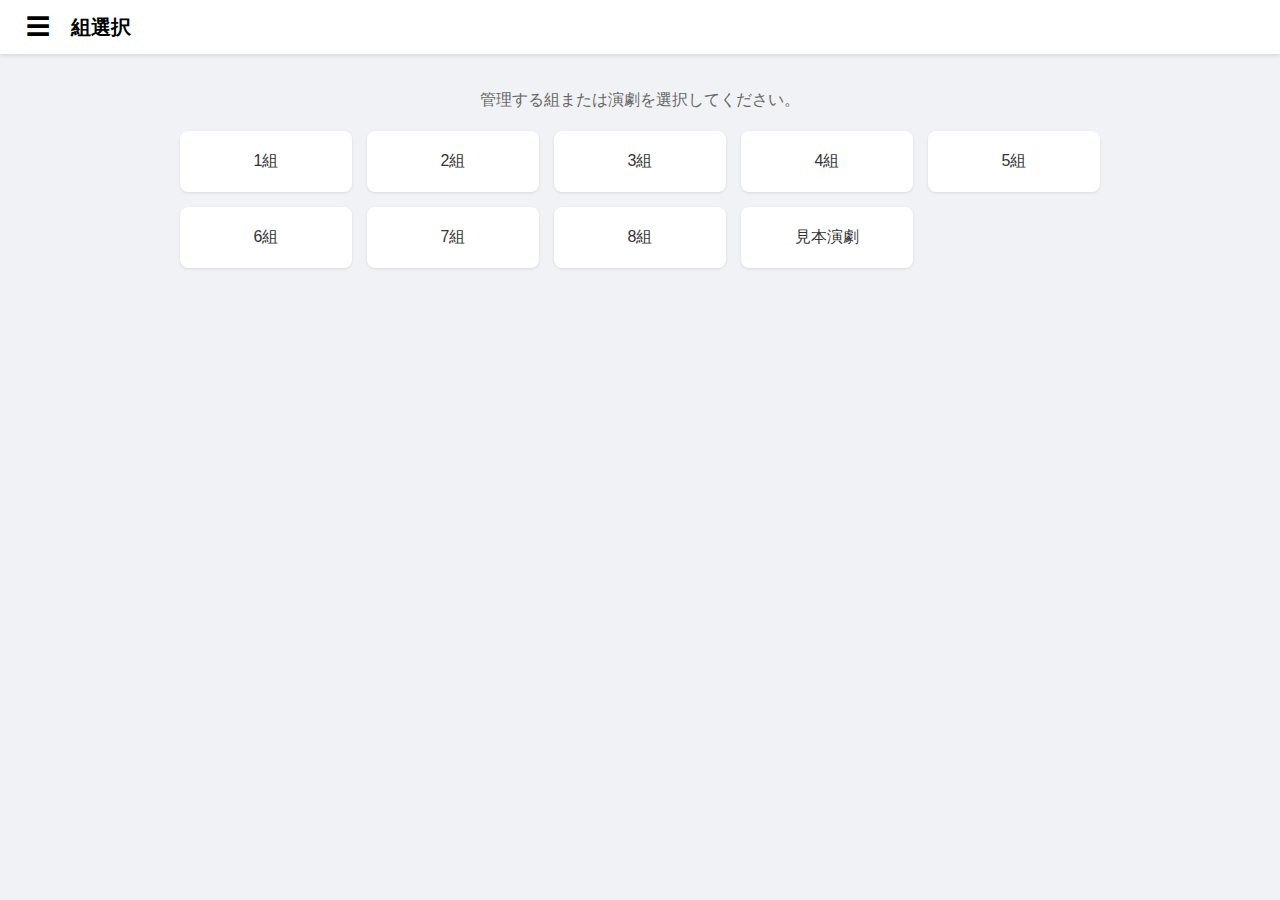
<file: index.html>
<!DOCTYPE html>
<html lang="ja">
<head>
  <meta charset="UTF-8">
  <meta name="viewport" content="width=device-width, initial-scale=1.0">
  <title>組選択</title>
  <link rel="stylesheet" href="styles.css">
  <link rel="stylesheet" href="sidebar.css">
</head>
<body>

  <div id="sidebar-container"></div>

  <div id="main-content">
    <header class="page-header">
      <button class="menu-btn" onclick="toggleSidebar()">&#9776;</button>
      <h1>組選択</h1>
    </header>

    <main class="container">
      <p class="description">管理する組または演劇を選択してください。</p>
      <div class="grid-container">
        <a class="grid-item" href="timeslot.html?group=1">1組</a>
        <a class="grid-item" href="timeslot.html?group=2">2組</a>
        <a class="grid-item" href="timeslot.html?group=3">3組</a>
        <a class="grid-item" href="timeslot.html?group=4">4組</a>
        <a class="grid-item" href="timeslot.html?group=5">5組</a>
        <a class="grid-item" href="timeslot.html?group=6">6組</a>
        <a class="grid-item" href="timeslot.html?group=7">7組</a>
        <a class="grid-item" href="timeslot.html?group=8">8組</a>
        <a class="grid-item" href="timeslot.html?group=見本演劇">見本演劇</a>
      </div>
    </main>
  </div>

  <script type="module">
    import { loadSidebar, toggleSidebar, showModeChangeModal } from './sidebar.js';

    loadSidebar();

    // グローバルスコープに関数を登録
    window.toggleSidebar = toggleSidebar;
    window.showModeChangeModal = showModeChangeModal; // showModeChangeModalを登録
  </script>
</body>
</html>
</file>
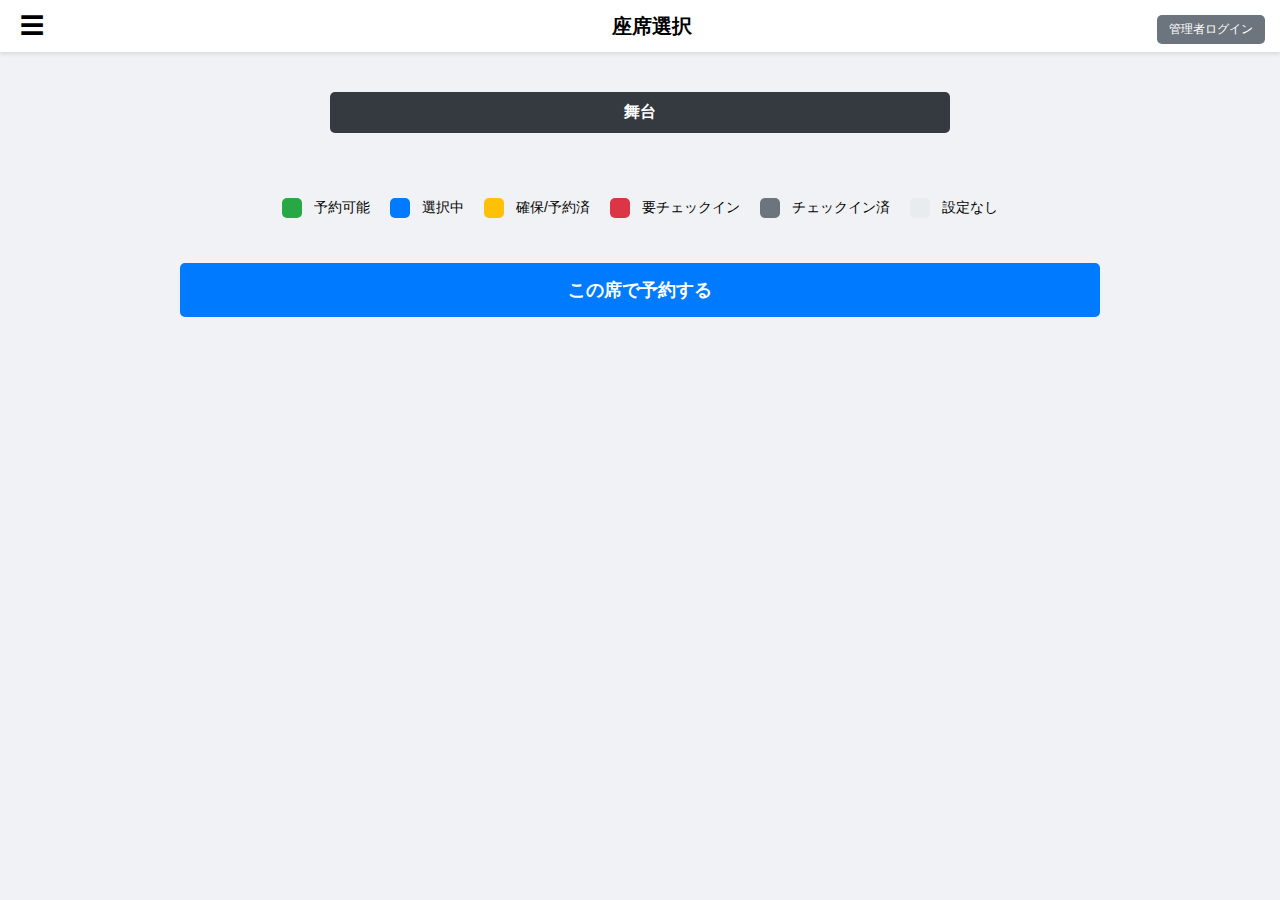
<file: seats.html>
<!DOCTYPE html>
<html lang="ja">
<head>
    <meta charset="UTF-8">
    <meta name="viewport" content="width=device-width, initial-scale=1.0">
    <title>座席選択</title>
    <link rel="stylesheet" href="styles.css">
    <link rel="stylesheet" href="sidebar.css">
    <link rel="stylesheet" href="seats.css">
</head>
<body>

    <div id="sidebar-container"></div>

    <div id="main-content">
        <div class="page-header">
            <span id="menu-btn" class="menu-btn">&#9776;</span>
            <div class="header-title-container">
                <h1>座席選択</h1>
                <p><span id="performance-info"></span></p>
            </div>
            <div id="admin-indicator" class="admin-mode-indicator" style="display: none;">管理者モード</div>
        </div>

        <div class="container">
            <button id="admin-login-btn" class="admin-login-btn" onclick="promptForAdminPassword()">管理者ログイン</button>

            <main>
                <div class="screen">舞台</div>
                <div id="seat-map-container" class="seat-map-container"></div>
                <div class="legend">
                    <div class="legend-item"><span class="seat-indicator" style="background: #28a745;"></span>&nbsp;予約可能</div>
                    <div class="legend-item"><span class="seat-indicator" style="background: #007bff;"></span>&nbsp;選択中</div>
                    <div class="legend-item"><span class="seat-indicator" style="background: #ffc107;"></span>&nbsp;確保/予約済</div>
                    <div class="legend-item"><span class="seat-indicator" style="background: #dc3545;"></span>&nbsp;要チェックイン</div>
                    <div class="legend-item"><span class="seat-indicator" style="background: #6c757d;"></span>&nbsp;チェックイン済</div>
                    <div class="legend-item"><span class="seat-indicator" style="background: #e9ecef;"></span>&nbsp;設定なし</div>
                </div>
                <button id="submit-button" class="submit-button" onclick="confirmReservation()">この席で予約する</button>
                <button id="check-in-selected-btn" class="submit-button" onclick="checkInSelected()" style="display:none;">選択した座席をチェックイン</button>
            </main>
        </div>
    </div>

    <script src="config.js"></script>
    <script type="module" src="api.js"></script>
    <script type="module" src="sidebar.js"></script>
    <script type="module" src="seats-main.js"></script>

    <script type="module">
      // sidebar.jsから必要な関数をインポート
      import { toggleSidebar, showModeChangeModal } from './sidebar.js';
      // グローバルスコープに関数を登録
      window.toggleSidebar = toggleSidebar;
      window.showModeChangeModal = showModeChangeModal;
    </script>
</body>
</html>
</file>
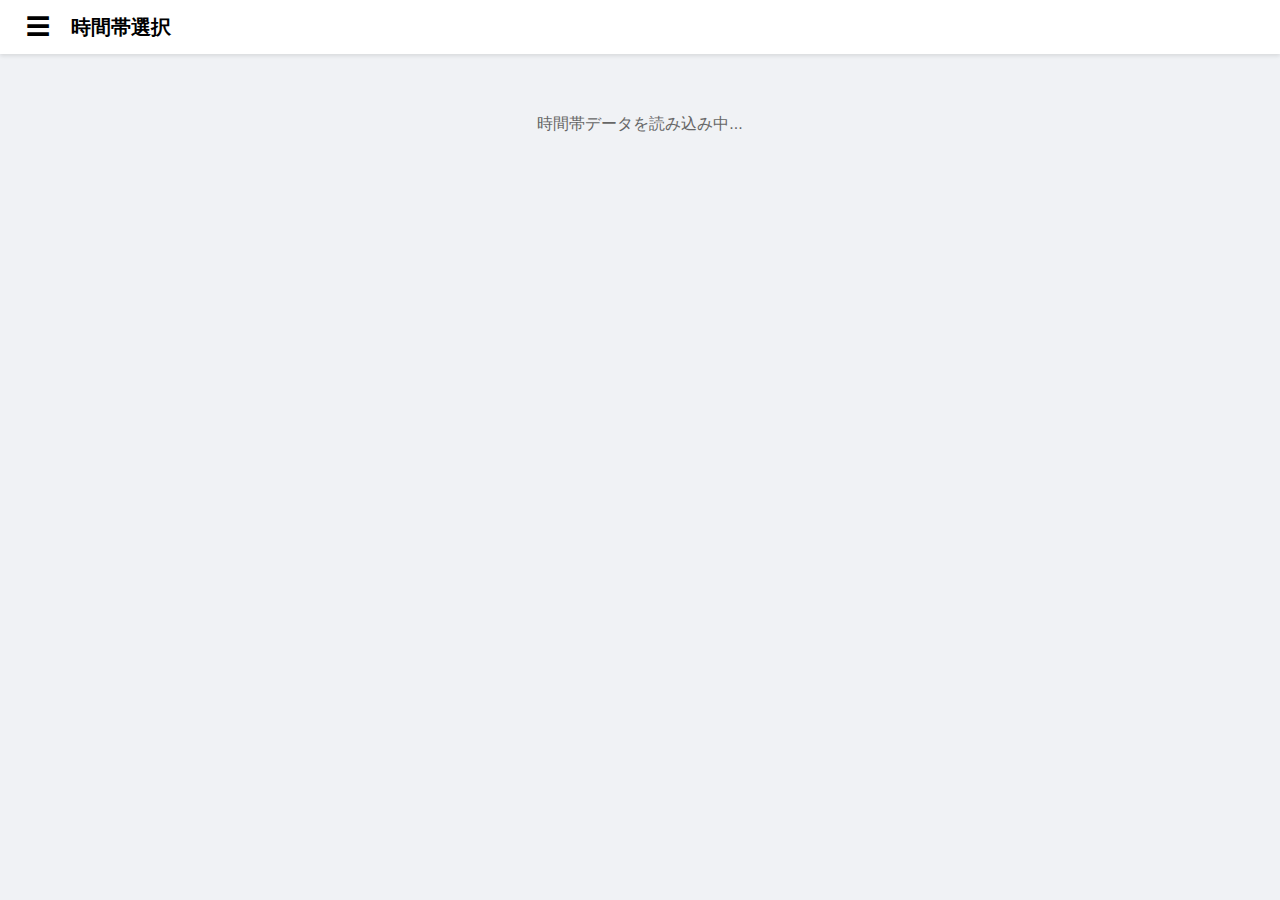
<file: timeslot.html>
<!DOCTYPE html>
<html lang="ja">
<head>
  <meta charset="UTF-8">
  <meta name="viewport" content="width=device-width, initial-scale=1.0">
  <title>時間帯選択</title>
  <link rel="stylesheet" href="styles.css">
  <link rel="stylesheet" href="sidebar.css">
</head>
<body>

  <div id="sidebar-container"></div>

  <div id="main-content">
    <header class="page-header">
      <button class="menu-btn" onclick="toggleSidebar()">&#9776;</button>
      <h1><span id="group-name"></span> 時間帯選択</h1>
    </header>

    <main class="container">
      <div id="timeslot-container">
        <div class="loading">時間帯データを読み込み中...</div>
      </div>
    </main>
  </div>

  <script src="config.js"></script>
  <script type="module" src="timeslot-main.js"></script>
</body>
</html>
</file>
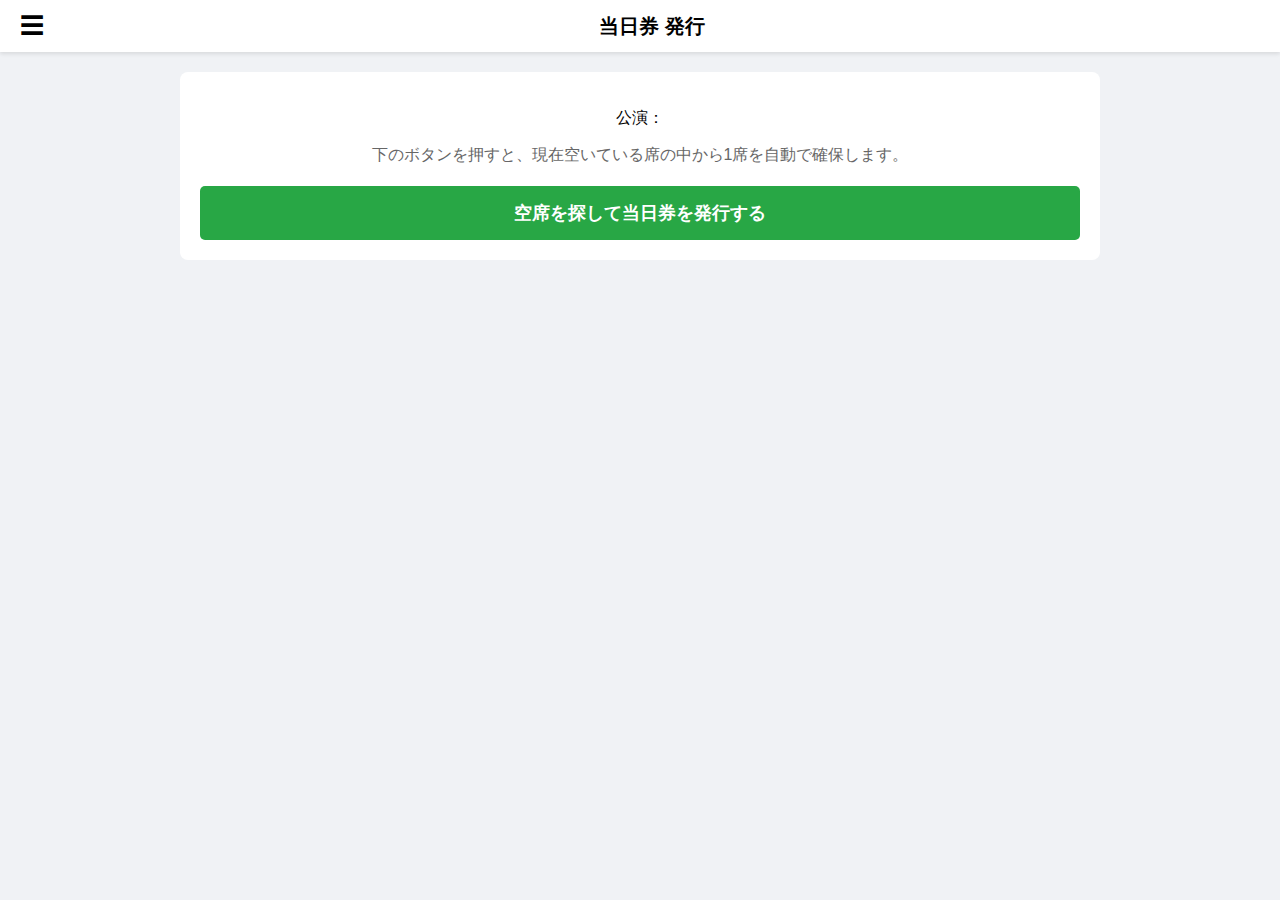
<file: walkin.html>
<!DOCTYPE html>
<html lang="ja">
<head>
  <meta charset="UTF-8">
  <meta name="viewport" content="width=device-width, initial-scale=1.0">
  <title>当日券発行</title>
  <link rel="stylesheet" href="styles.css">
  <link rel="stylesheet" href="sidebar.css">
  <link rel="stylesheet" href="walkin.css">
</head>
<body>

  <div id="sidebar-container"></div>

  <div id="main-content">
    <div class="page-header">
      <span class="menu-btn" onclick="toggleSidebar()">&#9776;</span>
      <div class="header-title-container">
        <h1>当日券 発行</h1>
      </div>
    </div>
    
    <div class="container">
      <div class="card walkin-card">
        <p>公演：<span id="performance-info"></span></p>
        <p class="description">下のボタンを押すと、現在空いている席の中から1席を自動で確保します。</p>
        <button id="walkin-btn" class="walkin-button" onclick="issueWalkinTicket()">空席を探して当日券を発行する</button>
      </div>
      
      <div id="reservation-result" class="reservation-result">
        <div class="reservation-title">当日券発行完了</div>
        <div id="reserved-seat" class="reserved-seat"></div>
        <div class="reservation-details" id="reservation-details"></div>
      </div>
    </div>
  </div>

  <div id="loading-modal" class="modal" style="display: none;">
    <div class="modal-content" style="text-align: center;">
      <div class="spinner"></div>
      <p>処理中です...</p>
    </div>
  </div>

  <script src="config.js"></script>
  <script src="api.js"></script>
  <script src="sidebar.js"></script>
  <script src="walkin-main.js"></script>
</body>
</html>
</file>
<file: styles.css>
body {
  font-family: -apple-system, BlinkMacSystemFont, "Segoe UI", Roboto, "Helvetica Neue", Arial, sans-serif;
  margin: 0;
  background-color: #f0f2f5;
}

.container {
  max-width: 960px;
  margin: 0 auto;
  padding: 20px;
  box-sizing: border-box;
}

.page-header {
  background-color: #fff;
  padding: 10px 20px;
  box-shadow: 0 2px 4px rgba(0,0,0,0.1);
  display: flex;
  align-items: center;
}

.page-header h1 {
  font-size: 20px;
  margin: 0;
  margin-left: 15px;
}

.menu-btn {
  font-size: 24px;
  background: none;
  border: none;
  cursor: pointer;
}

.description {
  color: #666;
  text-align: center;
  margin-bottom: 20px;
}

.grid-container {
  display: grid;
  grid-template-columns: repeat(auto-fit, minmax(150px, 1fr));
  gap: 15px;
}

.grid-item {
  background-color: #fff;
  border-radius: 8px;
  padding: 20px;
  text-align: center;
  text-decoration: none;
  color: #333;
  box-shadow: 0 1px 3px rgba(0,0,0,0.1);
  transition: transform 0.2s, box-shadow 0.2s;
}

.grid-item:hover {
  transform: translateY(-5px);
  box-shadow: 0 4px 10px rgba(0,0,0,0.15);
}

.card {
  background-color: #fff;
  border-radius: 8px;
  padding: 20px;
  margin-bottom: 20px;
}

.timeslot-section {
  margin-bottom: 30px;
}

.timeslot-section h2 {
  border-bottom: 2px solid #007bff;
  padding-bottom: 5px;
  margin-bottom: 15px;
}

.modal {
  display: none;
  position: fixed;
  z-index: 1000;
  left: 0;
  top: 0;
  width: 100%;
  height: 100%;
  overflow: auto;
  background-color: rgba(0,0,0,0.4);
  align-items: center;
  justify-content: center;
}

.modal-content {
  background-color: #fefefe;
  margin: 15% auto;
  padding: 20px;
  border: 1px solid #888;
  width: 80%;
  max-width: 500px;
  border-radius: 8px;
  text-align: center;
}

.spinner {
  border: 5px solid #f3f3f3;
  border-top: 5px solid #3498db;
  border-radius: 50%;
  width: 50px;
  height: 50px;
  animation: spin 1s linear infinite;
  margin: 20px auto;
}

@keyframes spin {
  0% { transform: rotate(0deg); }
  100% { transform: rotate(360deg); }
}

.loading {
  text-align: center;
  padding: 40px;
  color: #666;
}
</file>
<file: sidebar.css>
.sidebar {
  height: 100%;
  width: 0;
  position: fixed;
  z-index: 200;
  top: 0;
  left: 0;
  background-color: #111;
  overflow-x: hidden;
  transition: 0.3s;
  padding-top: 60px;
}

.sidebar a {
  padding: 8px 8px 8px 32px;
  text-decoration: none;
  font-size: 18px;
  color: #818181;
  display: block;
  transition: 0.3s;
}

.sidebar a:hover {
  color: #f1f1f1;
}

.sidebar .closebtn {
  position: absolute;
  top: 0;
  right: 25px;
  font-size: 36px;
  margin-left: 50px;
}

#main-content {
  transition: margin-left .3s;
  min-height: 100vh;
}

.mode-section {
  margin-top: 30px;
  padding: 20px;
  border-top: 1px solid #333;
}

.mode-title {
  color: #818181;
  font-size: 14px;
  margin-bottom: 10px;
  text-transform: uppercase;
  letter-spacing: 1px;
}

.current-mode {
  color: #f1f1f1;
  font-size: 16px;
  margin-bottom: 15px;
  padding: 10px;
  background-color: rgba(255, 255, 255, 0.1);
  border-radius: 5px;
}

.change-mode-btn {
  background-color: #007bff;
  color: white;
  border: none;
  padding: 10px 20px;
  font-size: 14px;
  border-radius: 5px;
  cursor: pointer;
  width: 100%;
  transition: background-color 0.3s;
}

.change-mode-btn:hover {
  background-color: #0056b3;
}

.mode-options {
  display: flex;
  flex-direction: column;
  gap: 10px;
  margin: 20px 0;
}

.mode-option {
  display: flex;
  flex-direction: column;
  align-items: flex-start;
  padding: 10px;
  border: 1px solid #ddd;
  border-radius: 5px;
  cursor: pointer;
  transition: background-color 0.2s;
}

.mode-option:hover {
  background-color: #f5f5f5;
}

.mode-option input {
  margin-right: 10px;
}

.mode-option span {
  font-weight: bold;
  margin-bottom: 5px;
}

.mode-option small {
  color: #666;
  font-size: 12px;
}

.password-section {
  margin: 20px 0;
}

.password-section input {
  width: 100%;
  padding: 10px;
  border: 1px solid #ddd;
  border-radius: 5px;
  font-size: 14px;
}

.modal-buttons {
  display: flex;
  gap: 10px;
  justify-content: center;
  margin-top: 20px;
}

.btn-primary,
.btn-secondary {
  padding: 10px 20px;
  border: none;
  border-radius: 5px;
  font-size: 14px;
  cursor: pointer;
  transition: background-color 0.2s;
}

.btn-primary {
  background-color: #007bff;
  color: white;
}

.btn-primary:hover {
  background-color: #0056b3;
}

.btn-secondary {
  background-color: #6c757d;
  color: white;
}

.btn-secondary:hover {
  background-color: #5a6268;
}
</file>
<file: seats.css>
.page-header {
    justify-content: flex-start;
}

.header-title-container {
    text-align: center;
    flex-grow: 1;
}

.header-title-container h1,
.header-title-container p {
    margin: 0;
    /* マージンをゼロにする */
}

.screen {
    width: 90%;
    max-width: 600px;
    margin: 20px auto;
    padding: 10px;
    background: #343a40;
    color: #fff;
    text-align: center;
    border-radius: 5px;
    font-weight: bold;
}

.seat-map-container {
    display: flex;
    flex-direction: column;
    /* セクションを縦に並べる */
    align-items: center;
    gap: 5px;
    width: 100%;
    overflow-x: auto;
    /* 水平スクロールを許可 */
    padding: 10px 0;
}

.seat-section {
    display: flex;
    flex-direction: column;
    /* セクション内の行を縦に並べる */
    gap: 5px;
}

.seat-row {
    display: flex;
    /* 各行は横に並ぶ */
    justify-content: center;
    /* 中央揃え */
    gap: 5px;
}

.passage {
    width: 30px;
    /* 通路の幅 */
}

.legend {
    display: flex;
    flex-wrap: wrap;
    /* レジェンド要素をラップ */
    justify-content: center;
    gap: 10px 20px;
    margin: 25px 0;
    font-size: 14px;
}

.legend-item {
    display: flex;
    align-items: center;
    gap: 8px;
}

.legend-item .seat-indicator {
    width: 20px;
    height: 20px;
    border-radius: 5px;
}

/* 設定パネル関連 */
.settings-btn {
    position: fixed;
    bottom: 20px;
    left: 20px;
    width: 40px;
    height: 40px;
    background: rgba(0, 0, 0, 0.3);
    color: #fff;
    border: none;
    border-radius: 50%;
    cursor: pointer;
    display: flex;
    align-items: center;
    justify-content: center;
    font-size: 20px;
    transition: all 0.3s;
    z-index: 100;
}

.settings-btn:hover {
    background: rgba(0, 0, 0, 0.5);
    transform: rotate(90deg);
}

.settings-btn::before {
    content: "";
    width: 20px;
    height: 20px;
    background: currentColor;
    mask: url("data:image/svg+xml,%3Csvg xmlns='http://www.w3.org/2000/svg' viewBox='0 0 24 24'%3E%3Cpath d='M12 15.5A3.5 3.5 0 0 1 8.5 12A3.5 3.5 0 0 1 12 8.5a3.5 3.5 0 0 1 3.5 3.5 3.5 3.5 0 0 1-3.5 3.5m7.43-2.53c.04-.32.07-.64.07-.97 0-.33-.03-.66-.07-1l2.11-1.63c.19-.15.24-.42.12-.64l-2-3.46c-.12-.22-.39-.31-.61-.22l-2.49 1c-.52-.39-1.06-.73-1.69-.98l-.37-2.65A.506.506 0 0 0 14 2h-4c-.25 0-.46.18-.5.42l-.37 2.65c-.63.25-1.17.59-1.69.98l-2.49-1c-.22-.09-.49 0-.61.22l-2 3.46c-.13.22-.07.49.12.64L4.57 11c-.04.34-.07.67-.07 1 0 .33.03.65.07.97l-2.11 1.66c-.19.15-.25.42-.12.64l2 3.46c.12.22.39.3.61.22l2.49-1.01c.52.4 1.06.74 1.69.99l.37 2.65c.04.24.25.42.5.42h4c.25 0 .46-.18.5-.42l.37-2.65c.63-.26 1.17-.59 1.69-.99l2.49 1.01c.22.08.49 0 .61-.22l2-3.46c.12-.22.07-.49-.12-.64l-2.11-1.66Z'/%3E%3C/svg%3E") center/contain;
    -webkit-mask: url("data:image/svg+xml,%3Csvg xmlns='http://www.w3.org/2000/svg' viewBox='0 0 24 24'%3E%3Cpath d='M12 15.5A3.5 3.5 0 0 1 8.5 12A3.5 3.5 0 0 1 12 8.5a3.5 3.5 0 0 1 3.5 3.5 3.5 3.5 0 0 1-3.5 3.5m7.43-2.53c.04-.32.07-.64.07-.97 0-.33-.03-.66-.07-1l2.11-1.63c.19-.15.24-.42.12-.64l-2-3.46c-.12-.22-.39-.31-.61-.22l-2.49 1c-.52-.39-1.06-.73-1.69-.98l-.37-2.65A.506.506 0 0 0 14 2h-4c-.25 0-.46.18-.5.42l-.37 2.65c-.63.25-1.17.59-1.69.98l-2.49-1c-.22-.09-.49 0-.61.22l-2 3.46c-.13.22-.07.49.12.64L4.57 11c-.04.34-.07.67-.07 1 0 .33.03.65.07.97l-2.11 1.66c-.19.15-.25.42-.12.64l2 3.46c.12.22.39.3.61.22l2.49-1.01c.52.4 1.06.74 1.69.99l.37 2.65c.04.24.25.42.5.42h4c.25 0 .46-.18.5-.42l.37-2.65c.63-.26 1.17-.59 1.69-.99l2.49 1.01c.22.08.49 0 .61-.22l2-3.46c.12-.22.07-.49-.12-.64l-2.11-1.66Z'/%3E%3C/svg%3E") center/contain;
}

.settings-panel {
    position: fixed;
    bottom: 70px;
    left: 20px;
    background: #fff;
    border-radius: 10px;
    box-shadow: 0 4px 20px rgba(0, 0, 0, 0.3);
    padding: 15px;
    min-width: 250px;
    transform: scale(0);
    transform-origin: bottom left;
    transition: all 0.3s cubic-bezier(0.34, 1.56, 0.64, 1);
    opacity: 0;
    z-index: 99;
}

.settings-panel.show {
    transform: scale(1);
    opacity: 1;
}

.settings-panel h4 {
    margin: 0 0 15px 0;
    font-size: 14px;
    color: #333;
    border-bottom: 1px solid #eee;
    padding-bottom: 8px;
}

.refresh-controls {
    display: flex;
    flex-direction: column;
    gap: 10px;
}

.refresh-btn {
    padding: 6px 12px;
    font-size: 12px;
    cursor: pointer;
    background-color: #28a745;
    color: white;
    border: none;
    border-radius: 5px;
    width: 100%;
}

.refresh-btn:disabled {
    background-color: #6c757d;
    cursor: not-allowed;
}

.auto-refresh-toggle {
    display: flex;
    align-items: center;
    justify-content: space-between;
    gap: 10px;
}

.switch {
    position: relative;
    display: inline-block;
    width: 40px;
    height: 20px;
}

.switch input {
    opacity: 0;
    /* 非表示にする */
    width: 0;
    height: 0;
}

.slider {
    position: absolute;
    cursor: pointer;
    top: 0;
    left: 0;
    right: 0;
    bottom: 0;
    background-color: #ccc;
    transition: .4s;
    border-radius: 20px;
}

.slider:before {
    position: absolute;
    content: "";
    height: 16px;
    width: 16px;
    left: 2px;
    bottom: 2px;
    background-color: white;
    transition: .4s;
    border-radius: 50%;
}

input:checked+.slider {
    background-color: #007bff;
    /* チェック時 */
}

input:checked+.slider:before {
    transform: translateX(20px);
    /* スライダーの移動 */
}

.last-update {
    font-size: 11px;
    color: #6c757d;
    text-align: center;
    margin-top: 10px;
}

.overlay {
    position: fixed;
    top: 0;
    left: 0;
    width: 100%;
    height: 100%;
    background: transparent;
    z-index: 98;
    display: none;
}

.overlay.show {
    display: block;
    /* 表示制御 */
}

.seat {
    border-radius: 5px;
    display: flex;
    /* セル内で内容をフレックスで整列 */
    flex-direction: column;
    justify-content: center;
    /* 中央揃え */
    align-items: center;
    font-weight: bold;
    user-select: none;
    /* 選択を禁止 */
    width: 50px;
    height: 50px;
    box-sizing: border-box;
    transition: all 0.2s;
    /* ホバー時の反応 */
    position: relative;
}

.seat-id {
    font-size: 14px;
}

.seat-name {
    font-size: 10px;
    margin-top: 2px;
    font-weight: normal;
    color: #fff;
    text-shadow: 0 0 3px rgba(0, 0, 0, 0.7);
    overflow: hidden;
    /* オーバーフロー制御 */
    text-overflow: ellipsis;
    /* テキストオーバーフロー */
    white-space: nowrap;
    /* 改行禁止 */
    max-width: 45px;
    /* 最大幅 */
}

/* 座席の状態別のスタイル */
.seat.available {
    background: #28a745;
    /* 空き席 */
    color: #fff;
    cursor: pointer;
    /* ポインタ */
}

.seat.available:hover {
    background: #218838;
    /* ホバー時 */
    transform: translateY(-2px);
    /* スペース調整 */
}

.seat.selected {
    background: #007bff;
    /* 選択された座席 */
    color: #fff;
    box-shadow: 0 0 12px 2px #007bff;
    /* ハイライト */
    transform: translateY(-2px);
}

.seat.reserved {
    background: #ffc107;
    /* 予約済み */
    color: #212529;
    /* テキストカラー */
}

.seat.reserved .seat-name {
    color: #212529;
    /* 予約済み状態の名前のカラー */
    text-shadow: none;
    /* テキストシャドウを削除 */
}

.seat.to-be-checked-in {
    background: #dc3545;
    /* チェックイン待ち */
    color: #fff;
}

.seat.checked-in {
    background: #6c757d;
    /* チェックイン済み */
    color: #fff;
}

.seat.unavailable {
    background: #e9ecef;
    /* 使用不可の座席 */
    color: #6c757d;
}

.admin-login-btn {
    position: absolute;
    top: 15px;
    right: 15px;
    padding: 6px 12px;
    font-size: 12px;
    cursor: pointer;
    background-color: #6c757d;
    /* 背景色 */
    color: white;
    border: none;
    /* ボーダーなし */
    border-radius: 5px;
    z-index: 10;
    /* 上に表示 */
}

.check-in-btn {
    position: absolute;
    bottom: 1px;
    /* 座席内 */
    padding: 1px 3px;
    font-size: 9px;
    /* 文字サイズ */
    cursor: pointer;
    border: 1px solid #fff;
    /* ボーダー */
    background: #007bff;
    /* 背景色 */
    color: #fff;
    border-radius: 3px;
}

.submit-button {
    width: 100%;
    /* 幅 */
    padding: 15px;
    font-size: 18px;
    font-weight: bold;
    color: white;
    /* 文字色 */
    background-color: #007bff;
    /* 背景色 */
    border: none;
    border-radius: 5px;
    /* 角丸 */
    cursor: pointer;
    /* ポインタ */
    margin-top: 20px;
    /* 上部マージン */
}

.admin-mode-indicator {
    position: absolute;
    top: 15px;
    right: 15px;
    color: red;
    /* 管理者モードの色 */
    font-weight: bold;
}

.check-in-checkbox {
    position: absolute;
    top: 5px;
    left: 5px;
    /* Adjust as needed */
    z-index: 1;
    /* Ensure it's above other seat content */
}
</file>
<file: walkin.css>
.page-header {
  justify-content: flex-start;
}

.header-title-container {
  text-align: center;
  flex-grow: 1;
}

.header-title-container h1,
.header-title-container p {
  margin: 0;
}

.walkin-card {
  text-align: center;
}

.walkin-button {
  width: 100%;
  padding: 15px 30px;
  font-size: 18px;
  font-weight: bold;
  color: white;
  background-color: #28a745;
  border: none;
  border-radius: 5px;
  cursor: pointer;
  transition: background-color 0.2s;
}

.walkin-button:hover {
  background-color: #218838;
}

.walkin-button:disabled {
  background-color: #6c757d;
  cursor: not-allowed;
}

.reservation-result {
  margin-top: 30px;
  padding: 30px;
  text-align: center;
  background: #f8f9fa;
  border-radius: 10px;
  border: 2px solid #28a745;
  display: none;
}

.reservation-result.show {
  display: block;
}

.reserved-seat {
  font-size: 48px;
  font-weight: bold;
  color: #28a745;
  margin: 20px 0;
  text-shadow: 2px 2px 4px rgba(0,0,0,0.1);
}

.reservation-title {
  font-size: 24px;
  color: #333;
  margin-bottom: 10px;
}

.reservation-details {
  font-size: 16px;
  color: #666;
  margin-top: 15px;
}
</file>
